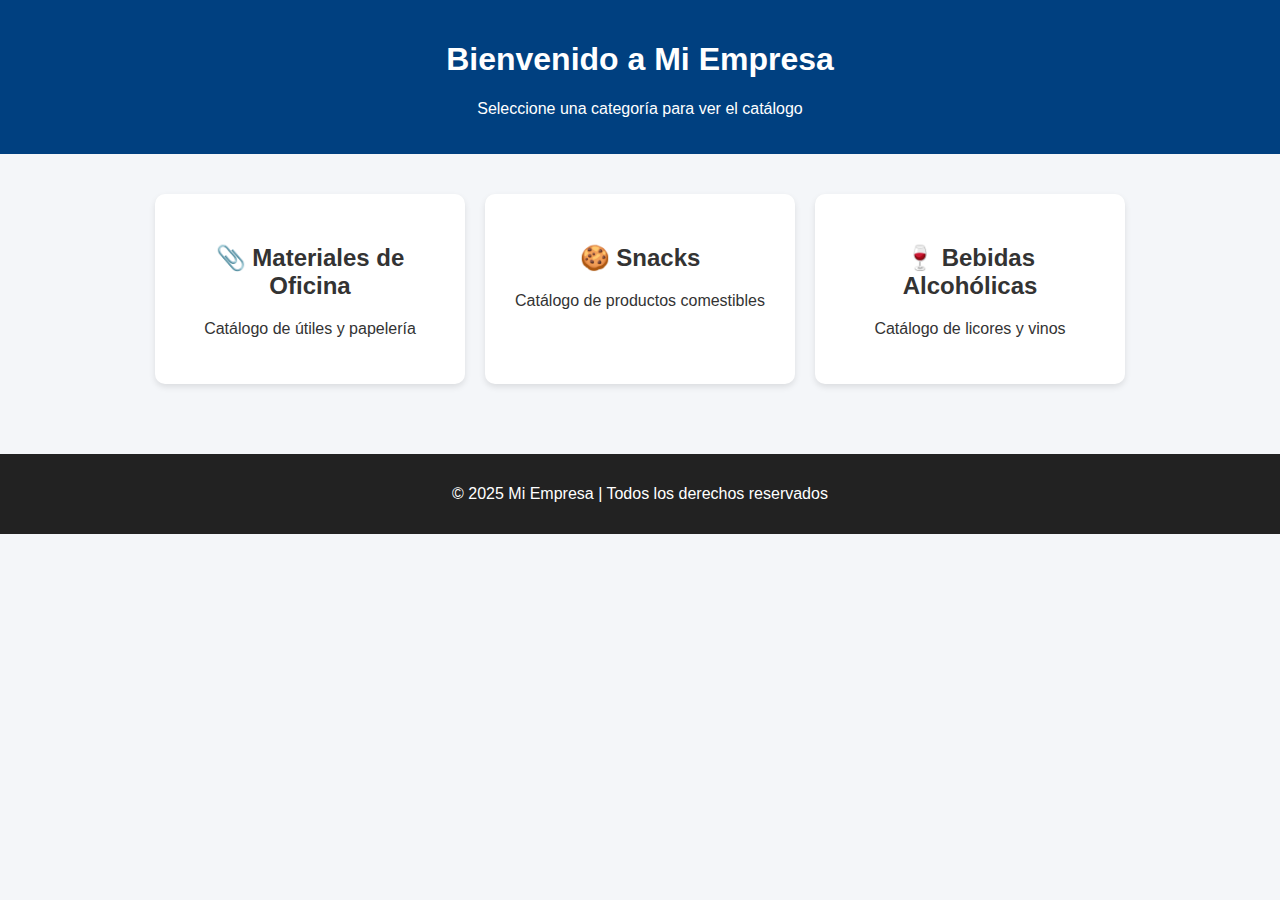
<file: index.html>
<!DOCTYPE html>
<html lang="es">
<head>
  <meta charset="UTF-8">
  <title>Mi Empresa - Catálogos</title>
  <link rel="stylesheet" href="style.css">
</head>
<body>
  <header>
    <h1>Bienvenido a Mi Empresa</h1>
    <p>Seleccione una categoría para ver el catálogo</p>
  </header>

  <main class="opciones">
    <a href="oficina.html" class="card">
      <h2>📎 Materiales de Oficina</h2>
      <p>Catálogo de útiles y papelería</p>
    </a>

    <a href="snacks.html" class="card">
      <h2>🍪 Snacks</h2>
      <p>Catálogo de productos comestibles</p>
    </a>

    <a href="bebidas.html" class="card">
      <h2>🍷 Bebidas Alcohólicas</h2>
      <p>Catálogo de licores y vinos</p>
    </a>
  </main>

  <footer>
    <p>&copy; 2025 Mi Empresa | Todos los derechos reservados</p>
  </footer>
</body>
</html>
</file>
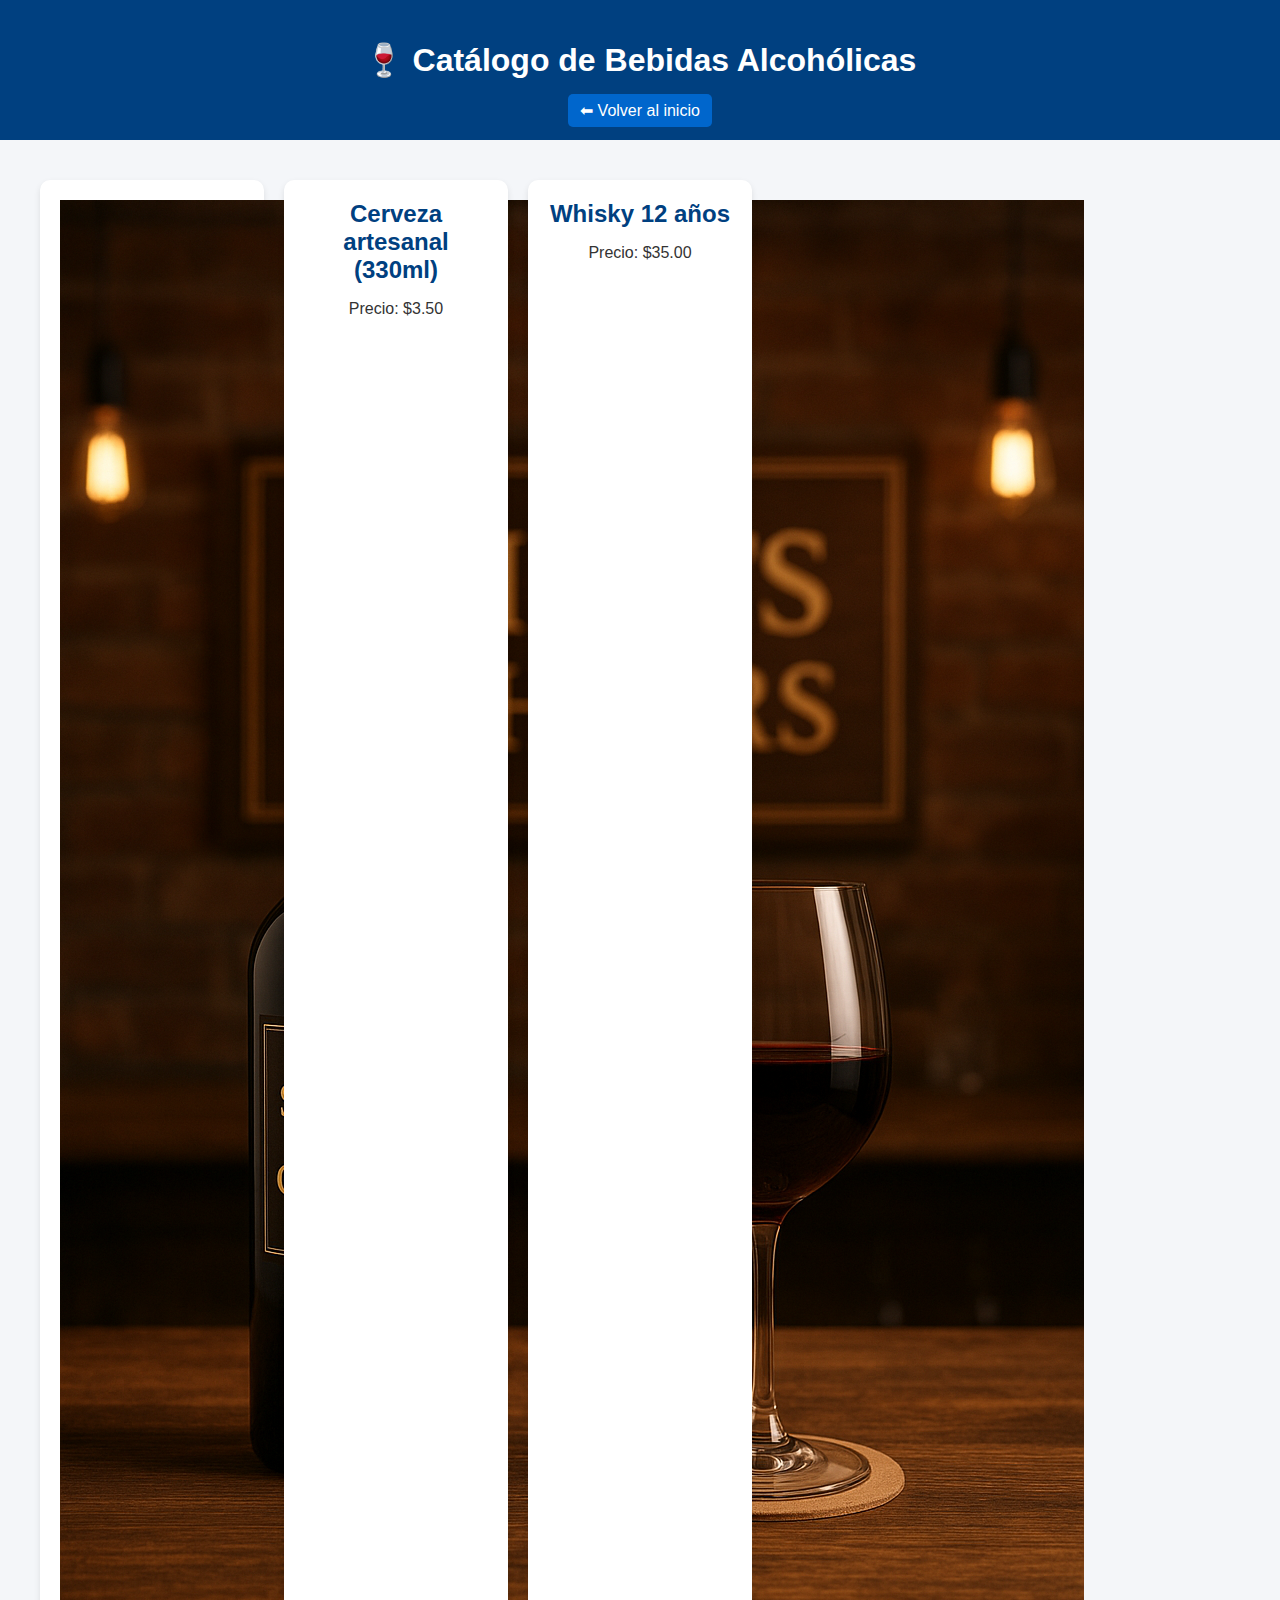
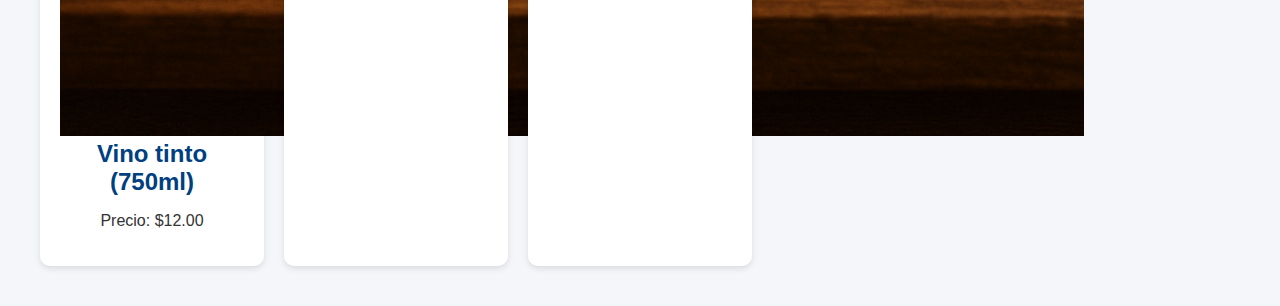
<file: bebidas.html>
<!DOCTYPE html>
<html lang="es">
<head>
  <meta charset="UTF-8">
  <title>Catálogo - Bebidas</title>
  <link rel="stylesheet" href="style.css">
</head>
<body>
  <header>
    <h1>🍷 Catálogo de Bebidas Alcohólicas</h1>
    <nav>
      <a href="index.html">⬅ Volver al inicio</a>
    </nav>
  </header>

  <main class="catalogo">
    <div class="producto">
      <img src="img/vino.png" alt="Botella de vino tinto">
      <h2>Vino tinto (750ml)</h2>
      <p>Precio: $12.00</p>
    </div>

    <div class="producto">
      <h2>Cerveza artesanal (330ml)</h2>
      <p>Precio: $3.50</p>
    </div>

    <div class="producto">
      <h2>Whisky 12 años</h2>
      <p>Precio: $35.00</p>
    </div>
  </main>
</body>
</html>
</file>
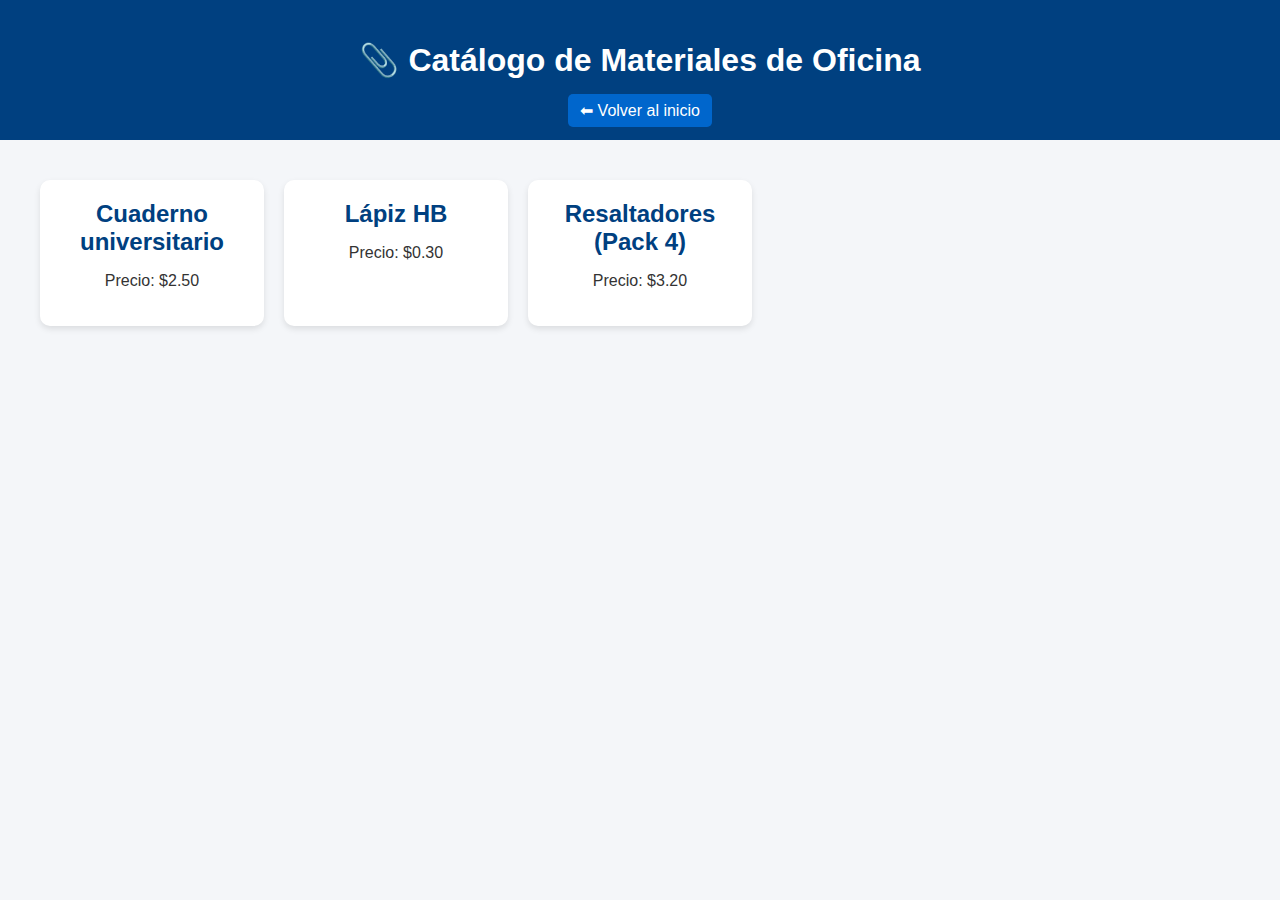
<file: oficina.html>
<!DOCTYPE html>
<html lang="es">
<head>
  <meta charset="UTF-8">
  <title>Catálogo - Oficina</title>
  <link rel="stylesheet" href="style.css">
</head>
<body>
  <header>
    <h1>📎 Catálogo de Materiales de Oficina</h1>
    <nav>
      <a href="index.html">⬅ Volver al inicio</a>
    </nav>
  </header>

  <main class="catalogo">
    <div class="producto">
      <h2>Cuaderno universitario</h2>
      <p>Precio: $2.50</p>
    </div>

    <div class="producto">
      <h2>Lápiz HB</h2>
      <p>Precio: $0.30</p>
    </div>

    <div class="producto">
      <h2>Resaltadores (Pack 4)</h2>
      <p>Precio: $3.20</p>
    </div>
  </main>
</body>
</html>
</file>
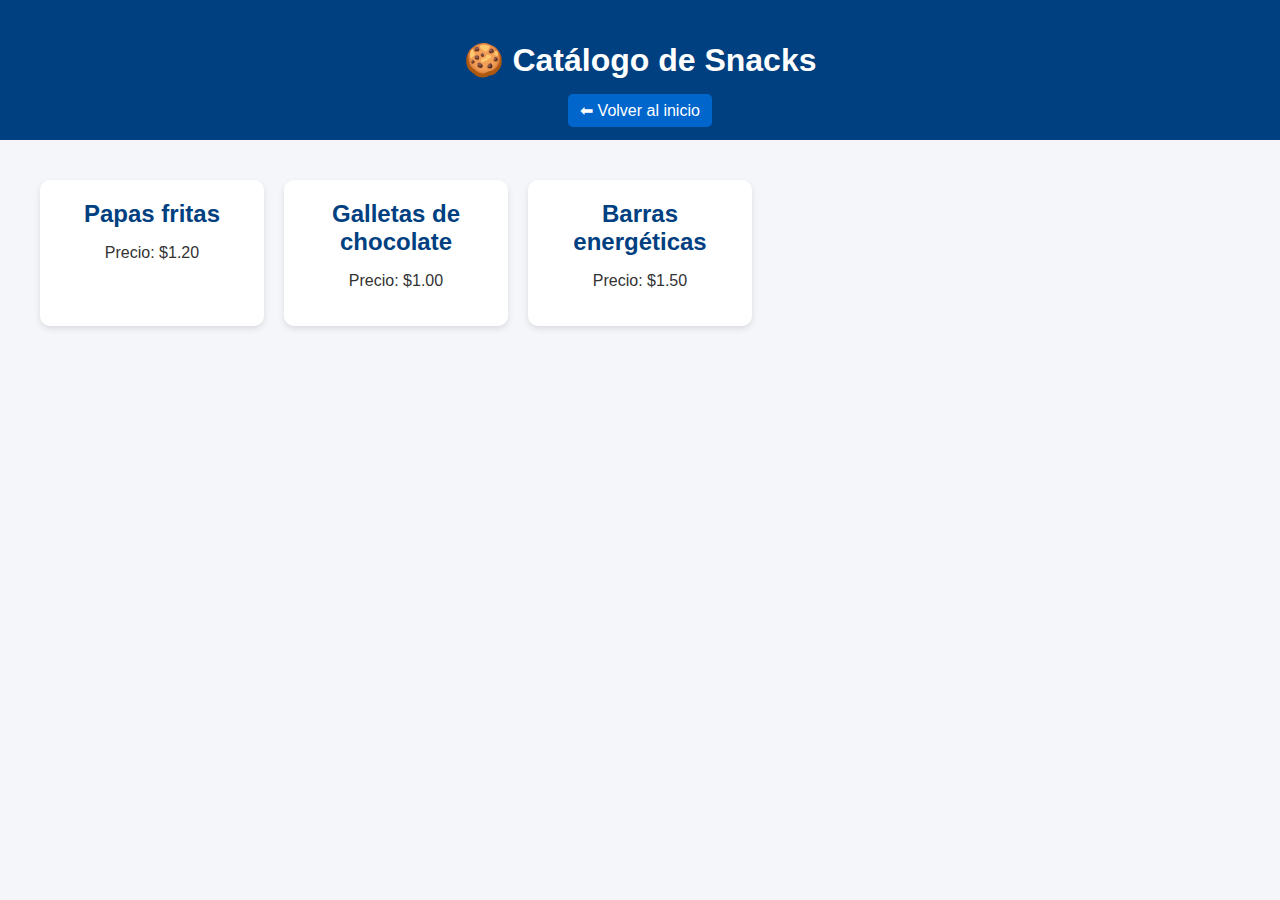
<file: snacks.html>
<!DOCTYPE html>
<html lang="es">
<head>
  <meta charset="UTF-8">
  <title>Catálogo - Snacks</title>
  <link rel="stylesheet" href="style.css">
</head>
<body>
  <header>
    <h1>🍪 Catálogo de Snacks</h1>
    <nav>
      <a href="index.html">⬅ Volver al inicio</a>
    </nav>
  </header>

  <main class="catalogo">
    <div class="producto">
      <h2>Papas fritas</h2>
      <p>Precio: $1.20</p>
    </div>

    <div class="producto">
      <h2>Galletas de chocolate</h2>
      <p>Precio: $1.00</p>
    </div>

    <div class="producto">
      <h2>Barras energéticas</h2>
      <p>Precio: $1.50</p>
    </div>
  </main>
</body>
</html>
</file>
<file: style.css>
/* Estilos generales */
body {
  font-family: Arial, sans-serif;
  margin: 0;
  padding: 0;
  background: #f4f6f9;
  color: #333;
}

header {
  background: #004080;
  color: white;
  padding: 20px;
  text-align: center;
}

header nav a {
  color: #fff;
  text-decoration: none;
  background: #0066cc;
  padding: 8px 12px;
  border-radius: 5px;
}

header nav a:hover {
  background: #0055aa;
}

footer {
  background: #222;
  color: white;
  text-align: center;
  padding: 15px;
  margin-top: 30px;
}

/* Página principal */
.opciones {
  display: flex;
  justify-content: center;
  gap: 20px;
  padding: 40px;
}

.card {
  background: white;
  padding: 30px;
  border-radius: 10px;
  box-shadow: 0 3px 6px rgba(0,0,0,0.1);
  text-align: center;
  text-decoration: none;
  color: #333;
  width: 250px;
  transition: transform 0.2s;
}

.card:hover {
  transform: scale(1.05);
  background: #eef4ff;
}

/* Catálogos */
.catalogo {
  display: grid;
  grid-template-columns: repeat(auto-fill, minmax(220px, 1fr));
  gap: 20px;
  padding: 40px;
}

.producto {
  background: white;
  padding: 20px;
  border-radius: 10px;
  box-shadow: 0 3px 6px rgba(0,0,0,0.1);
  text-align: center;
}

.producto h2 {
  margin: 0 0 10px;
  color: #004080;
}
</file>
